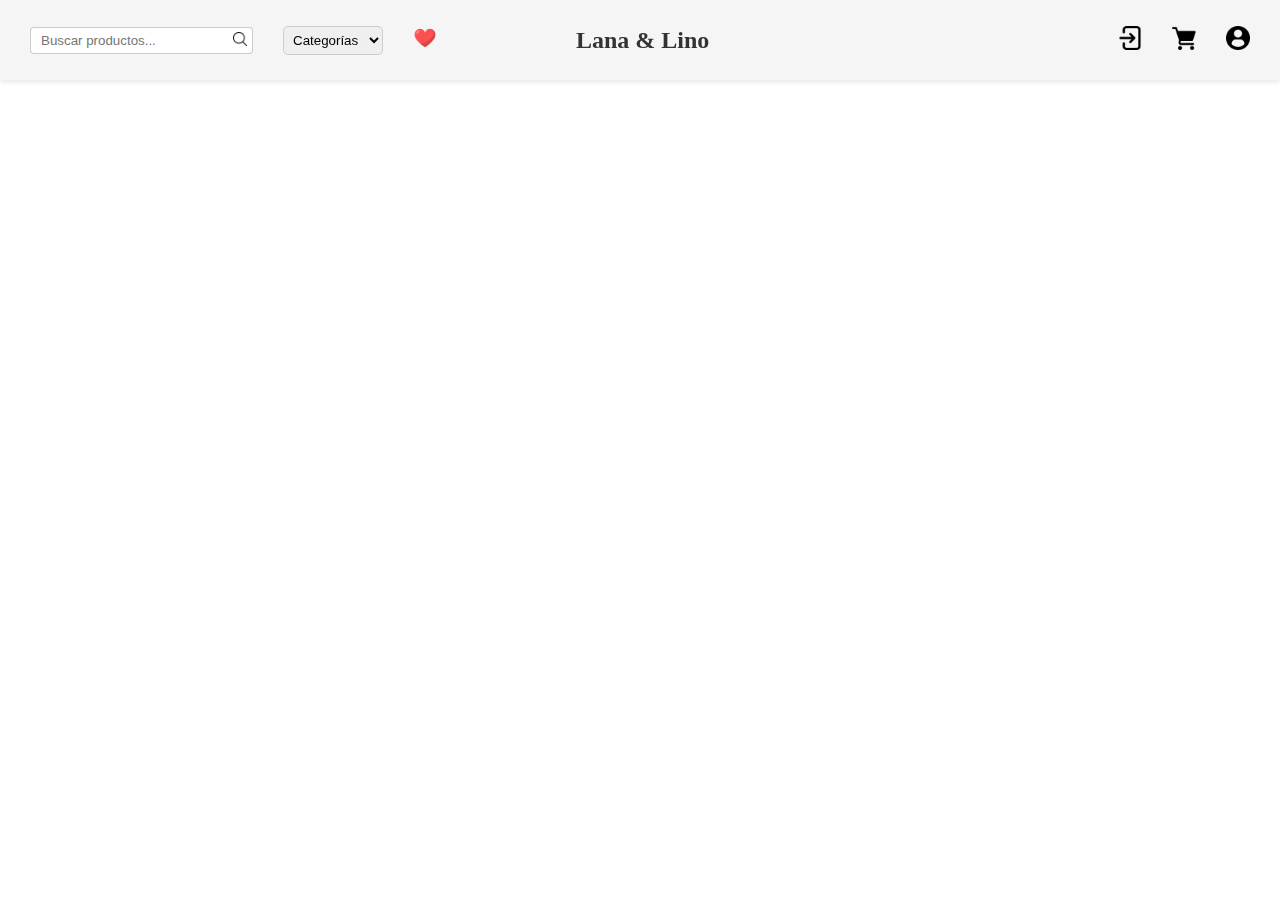
<file: index.html>
<!DOCTYPE html>
<html lang="en">

<head>
    <meta charset="UTF-8">
    <meta name="viewport" content="width=device-width, initial-scale=1.0">
    <title>Lana & Lino</title>
    <link rel="stylesheet" href="css/main.css">
</head>

<body>
    <header>
        <div class="header-izquierda">
            <form class="header-buscador">
                <input type="text" placeholder="Buscar productos..."/>
                <button type="submit"><img src="img/search-interface-symbol.png" alt="Buscar" id="icono_busqueda"/></button>
            </form>
            
            <div class="header-categorias">
                <select>
                    <option value="">Categorías</option>
                    <option value="productos">Productos</option>
                    <option value="ropa">Ropa</option>
                    <option value="decoracion">Decoración</option>
                    <option value="ofertas">Ofertas</option>
                </select>
            </div>

            <div class="header-favoritos">
                <button><img src="img/heart.png" alt="Favoritos"/></button>
            </div>
        </div>

        <h1 class="header-titulo">Lana & Lino</h1>

        <div class="header-derecha">
            <div class="header-sesion">
                <button><img src="img/log-in.png" alt="Sesión"/></button>
            </div>

            <div class="header-carrito">
                <button><img src="img/grocery-store.png" alt="Carrito"/></button>
            </div>

            <div class="header-usuario">
                <button><img src="img/profile-user.png" alt="Usuario"/></button>
            </div>
        </div>
    </header>

</body>

</html>
</file>
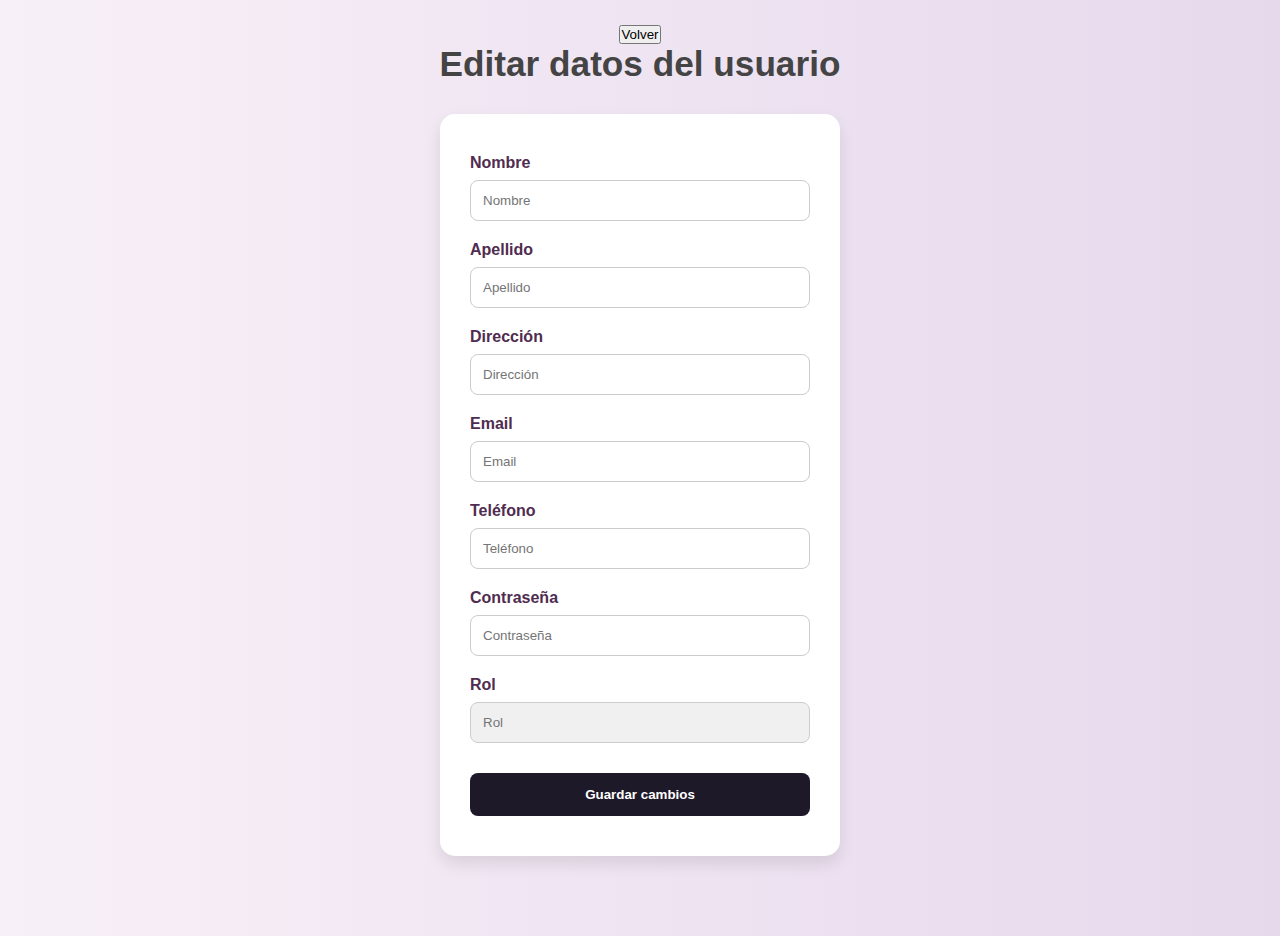
<file: pages/datos_usuario.html>
<!DOCTYPE html>
<html lang="es">

<head>
    <meta charset="UTF-8" />
    <meta name="viewport" content="width=device-width, initial-scale=1.0" />
    <title>Editar Usuario</title>
    <link rel="stylesheet" href="/css/datos_usuario.css" />
</head>

<body>
    <button type="button" onclick="window.location.href='/index.html'" class="btn-volver">Volver</button>

    <h2 class="titulo">Editar datos del usuario</h2>

    <form id="form_usuario">
        <div class="campo">
            <label for="nombre">Nombre</label>
            <input type="text" id="nombre" name="nombre" placeholder="Nombre" required />
        </div>
        <div class="campo">
            <label for="apellido">Apellido</label>
            <input type="text" id="apellido" name="apellido" placeholder="Apellido" required />
        </div>
        <div class="campo">
            <label for="direccion">Dirección</label>
            <input type="text" id="direccion" name="direccion" placeholder="Dirección" required />
        </div>
        <div class="campo">
            <label for="email">Email</label>
            <input type="email" id="email" name="email" placeholder="Email" required />
        </div>
        <div class="campo">
            <label for="telefono">Teléfono</label>
            <input type="text" id="telefono" name="telefono" placeholder="Teléfono" required />
        </div>
        <div class="campo">
            <label for="password">Contraseña</label>
            <input type="password" id="password" name="password" placeholder="Contraseña" />
        </div>
        <div class="campo">
            <label for="rol">Rol</label>
            <input type="text" id="rol" name="rol" placeholder="Rol" disabled />
        </div>
        <div class="campo campo_btn">
            <button type="submit">Guardar cambios</button>
        </div>
    </form>

    <script src="/js/datos_usuario.js"></script>
</body>

</html>
</file>
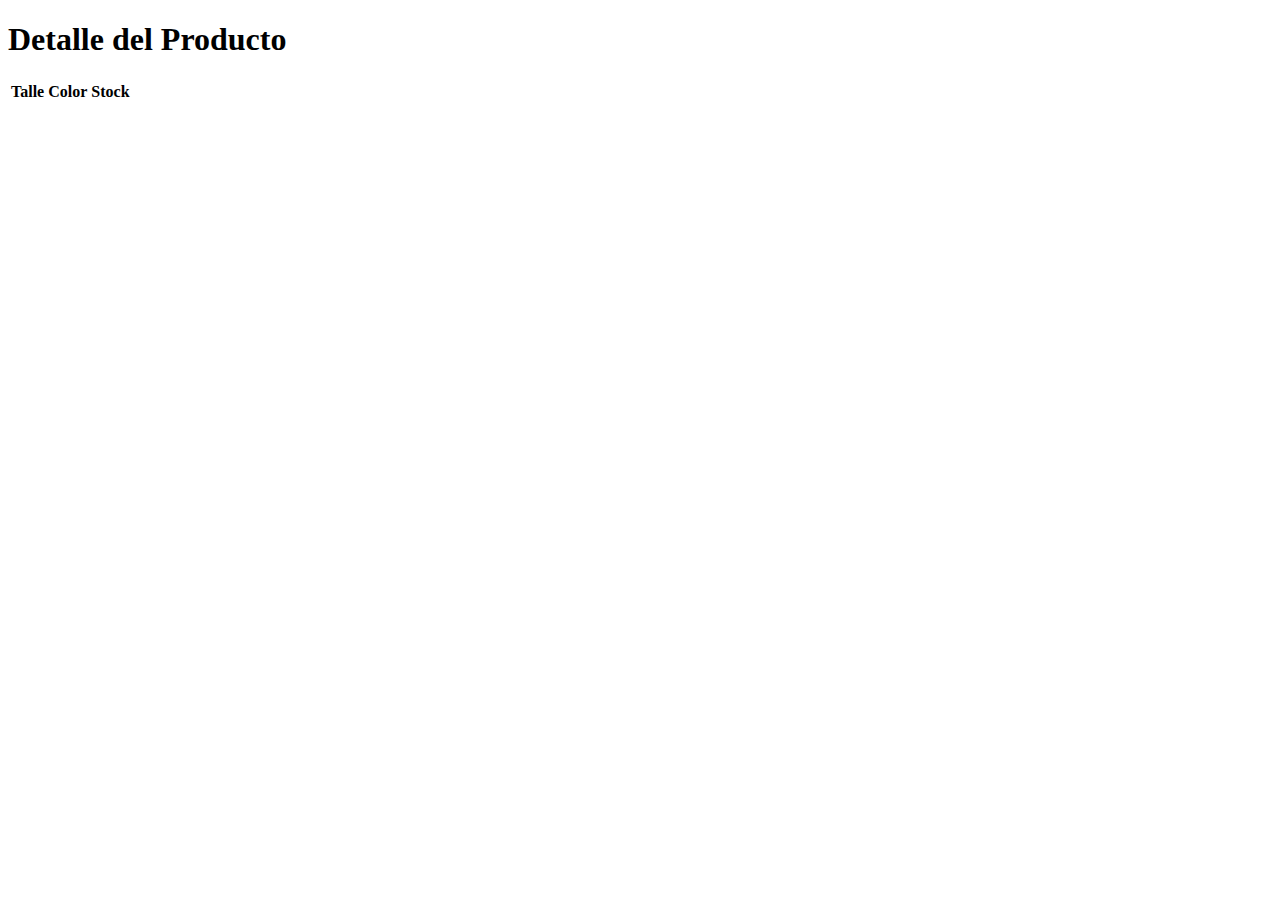
<file: pages/detalleProducto.html>
<!DOCTYPE html>
<html lang="es">
<head>
    <meta charset="UTF-8">
    <title>Detalle del Producto</title>
</head>
<body>

    <h1>Detalle del Producto</h1>

    <div class="producto" id="infoProducto">
        <!-- Aquí se mostrará la info del producto -->
    </div>

    <table id="tablaInventario">
        <thead>
            <tr>
                <th>Talle</th>
                <th>Color</th>
                <th>Stock</th>
            </tr>
        </thead>
        <tbody>
            <!-- Inventario se carga aquí -->
        </tbody>
    </table>

    <script src="/js/detalleProducto.js"></script>
</body>
</html>
</file>
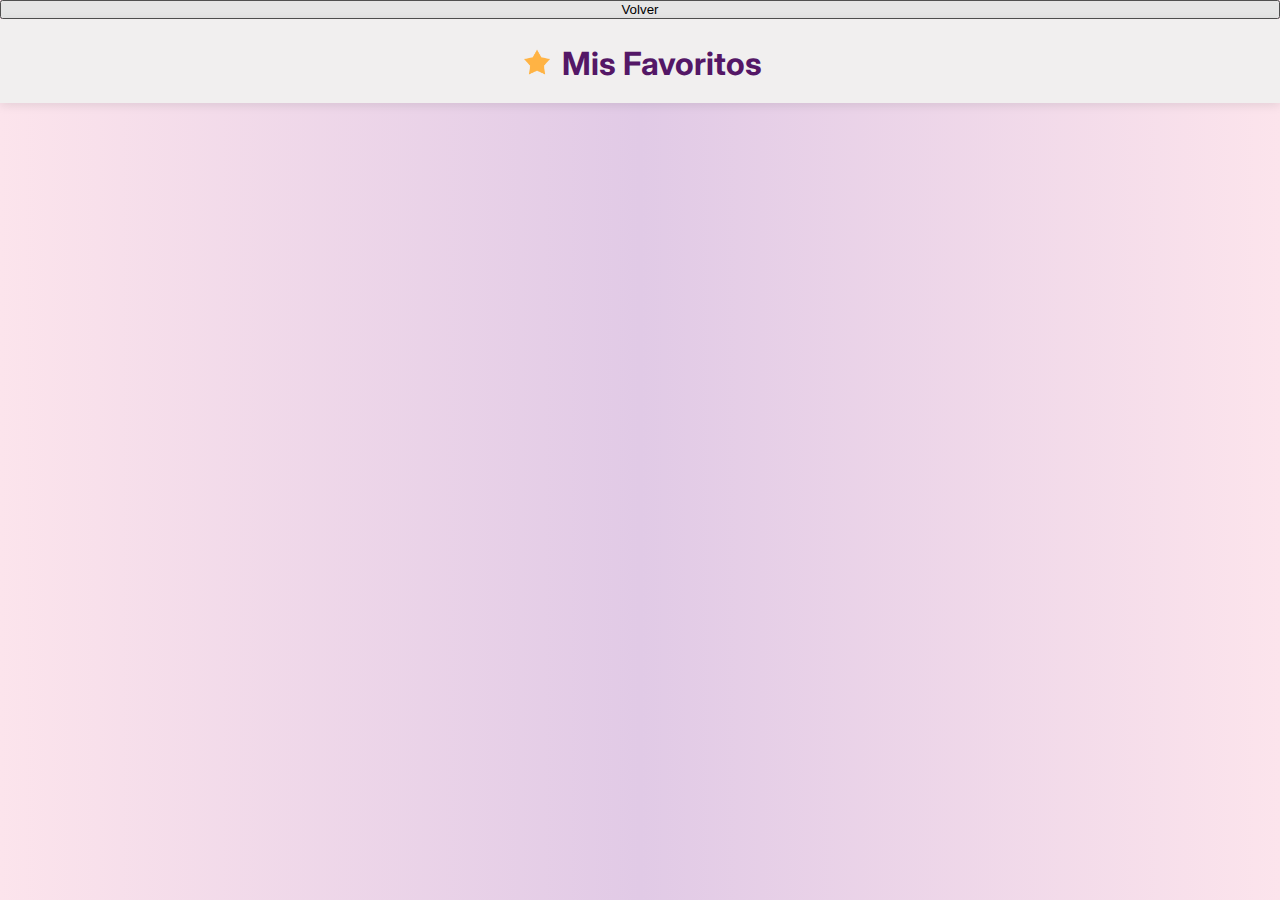
<file: pages/favoritos.html>
<!DOCTYPE html>
<html lang="es">

<head>
    <meta charset="UTF-8" />
    <title>Mis Favoritos</title>
    <meta name="viewport" content="width=device-width, initial-scale=1.0" />
    <link rel="stylesheet" href="/css/favoritos.css" />
    <link href="https://fonts.googleapis.com/css2?family=Inter:wght@400;600&display=swap" rel="stylesheet">
</head>

<body>
    <button type="button" onclick="window.location.href='/index.html'" class="btn-volver">Volver</button>
    <header>
        <h1><img src="/img/star.png" alt="" class="estrella"> Mis Favoritos</h1>
    </header>

    <main>
        <div id="favoritos-container" class="productos-grid"></div>
    </main>

    <script src="/js/favoritos.js"></script>
</body>

</html>
</file>
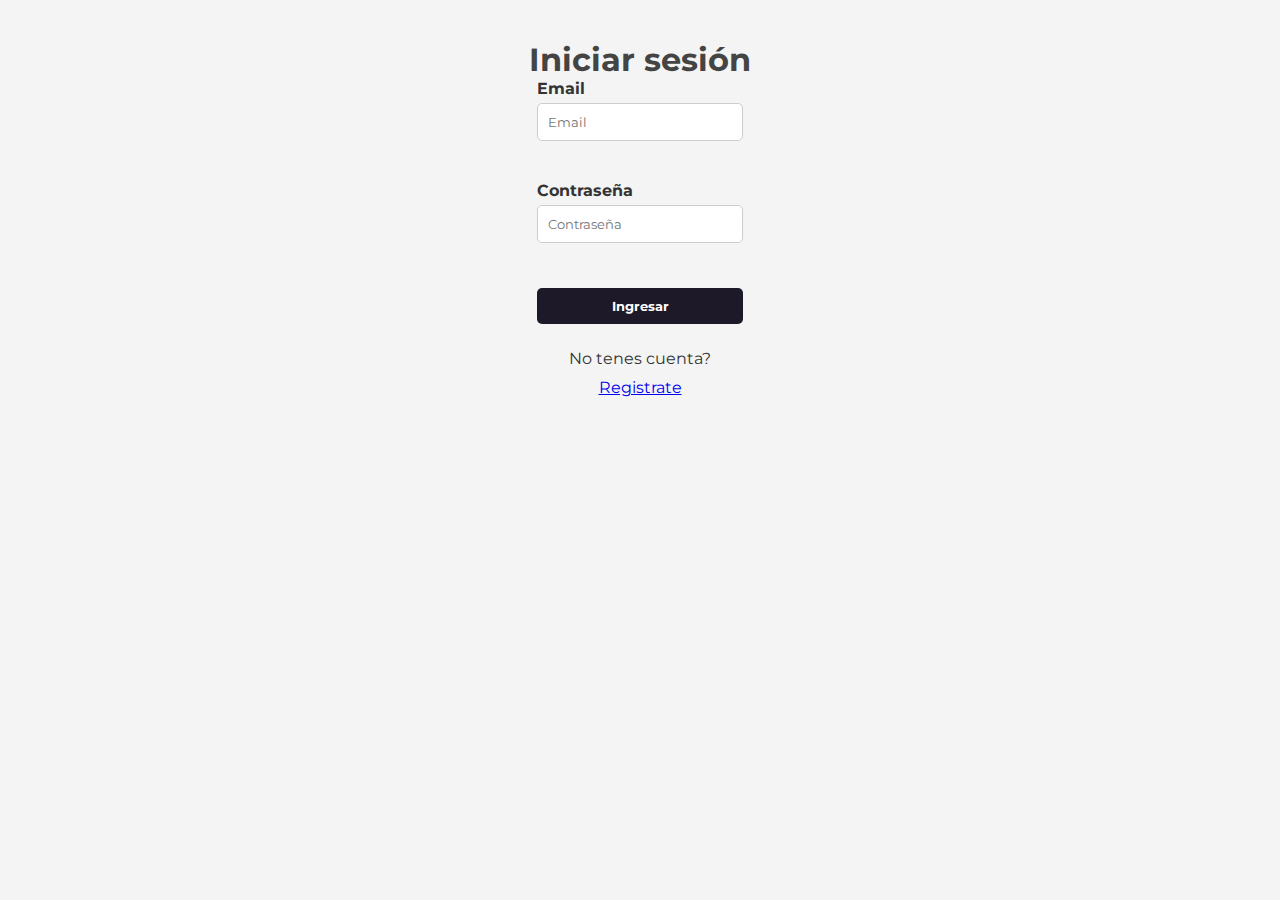
<file: pages/login.html>
<!DOCTYPE html>
<html lang="es">

<head>
    <meta charset="UTF-8" />
    <meta name="viewport" content="width=device-width, initial-scale=1.0">
    <title>Iniciar sesión - Lana & Lino</title>
    <link rel="stylesheet" href="/css/registro.css" />
    <link href="https://fonts.googleapis.com/css2?family=Montserrat:wght@400;600&display=swap" rel="stylesheet">
    <link rel="stylesheet" href="/css/login.css">
</head>

<body>
    <div class="titulo">
        <h1>Iniciar sesión</h1>
    </div>
    <form id="form_login">
        <div class="campo">
            <label for="email">Email</label>
            <input type="email" name="email" id="email" placeholder="Email" required />
        </div>

        <div class="campo">
            <label for="password">Contraseña</label>
            <input type="password" name="password" id="password" placeholder="Contraseña" required />
        </div>

        <div class="campo campo_btn">
            <button type="submit">Ingresar</button>
        </div>

        <div class="registro">
            <p>No tenes cuenta?</p>
            <a href="registro.html">Registrate</a>
        </div>
    </form>

    <script src="/js/login.js"></script>
</body>

</html>
</file>
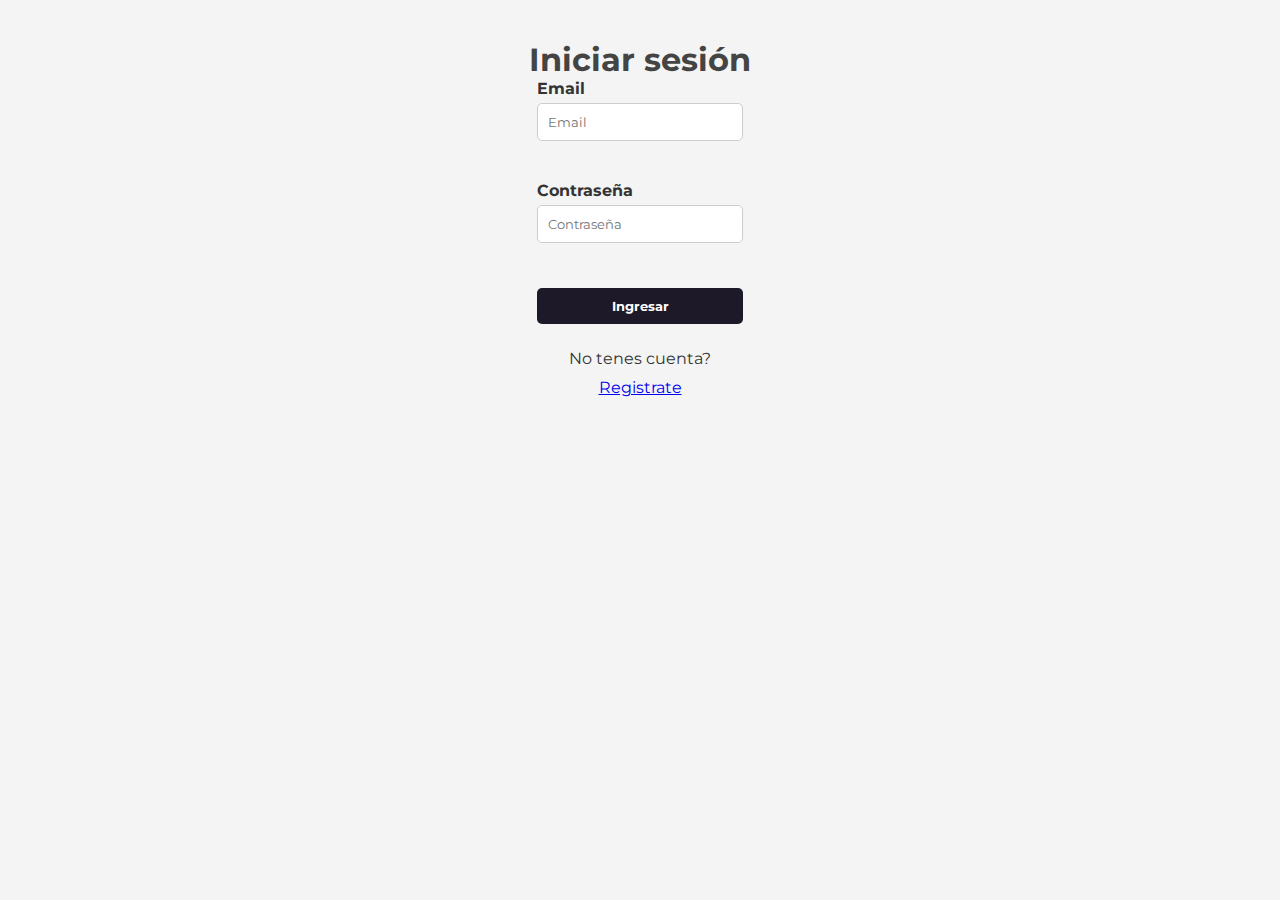
<file: pages/productos.html>
<!DOCTYPE html>
<html lang="es">

<head>
    <meta charset="UTF-8" />
    <meta name="viewport" content="width=device-width, initial-scale=1.0" />
    <title>Gestión de Productos</title>
    <link rel="stylesheet" href="/css/productos.css" />
</head>

<body>
    <main class="container">
        <h1>Gestión de Productos</h1>
        <h2>Crear nueva categoría</h2>

        <div class="categoria-container">
            <form id="formCategoria">
                <input type="text" id="nombreCategoria" placeholder="Nombre de la categoría" required />
                <button type="submit">Crear categoría</button>
            </form>
        </div>

        <button id="btnMostrarFormulario" class="btn-agregar-producto">Agregar producto</button>

        <form id="formProducto" class="formulario oculto">
            <h3>Nuevo Producto</h2>
            <input type="text" id="nombre" placeholder="Nombre" required />
            <textarea id="descripcion" placeholder="Descripción" required></textarea>
            <input type="number" id="precio" placeholder="Precio" required />

            <select id="genero" required>
                <option value="">Género</option>
                <option value="Hombre">Hombre</option>
                <option value="Mujer">Mujer</option>
                <option value="Unisex">Unisex</option>
            </select>

            <label>Color:</label>
            <input type="text" id="color" />

            <label>Stock por talle:</label>
            <div class="talles">
                <div>
                    <label>S:</label><input type="number" min="0" id="stock_s" value="0" />
                </div>
                <div>
                    <label>M:</label><input type="number" min="0" id="stock_m" value="0" />
                </div>
                <div>
                    <label>L:</label><input type="number" min="0" id="stock_l" value="0" />
                </div>
                <div>
                    <label>XL:</label><input type="number" min="0" id="stock_xl" value="0" />
                </div>
            </div>

            <label for="categoria">Categoría:</label>
            <select id="categoria" required>
                <option value="">Seleccionar categoría</option>
                <!-- Las opciones se cargarán dinámicamente -->
            </select>

            <input type="text" id="imagen" placeholder="URL de la imagen" required />

            <button type="submit">Guardar producto</button>
        </form>

        <section id="listadoCategorias" class="categorias-container">
            <!-- Aquí irán las categorías con sus productos -->
        </section>
    </main>

    <script src="/js/productos.js"></script>
</body>

</html>
</file>
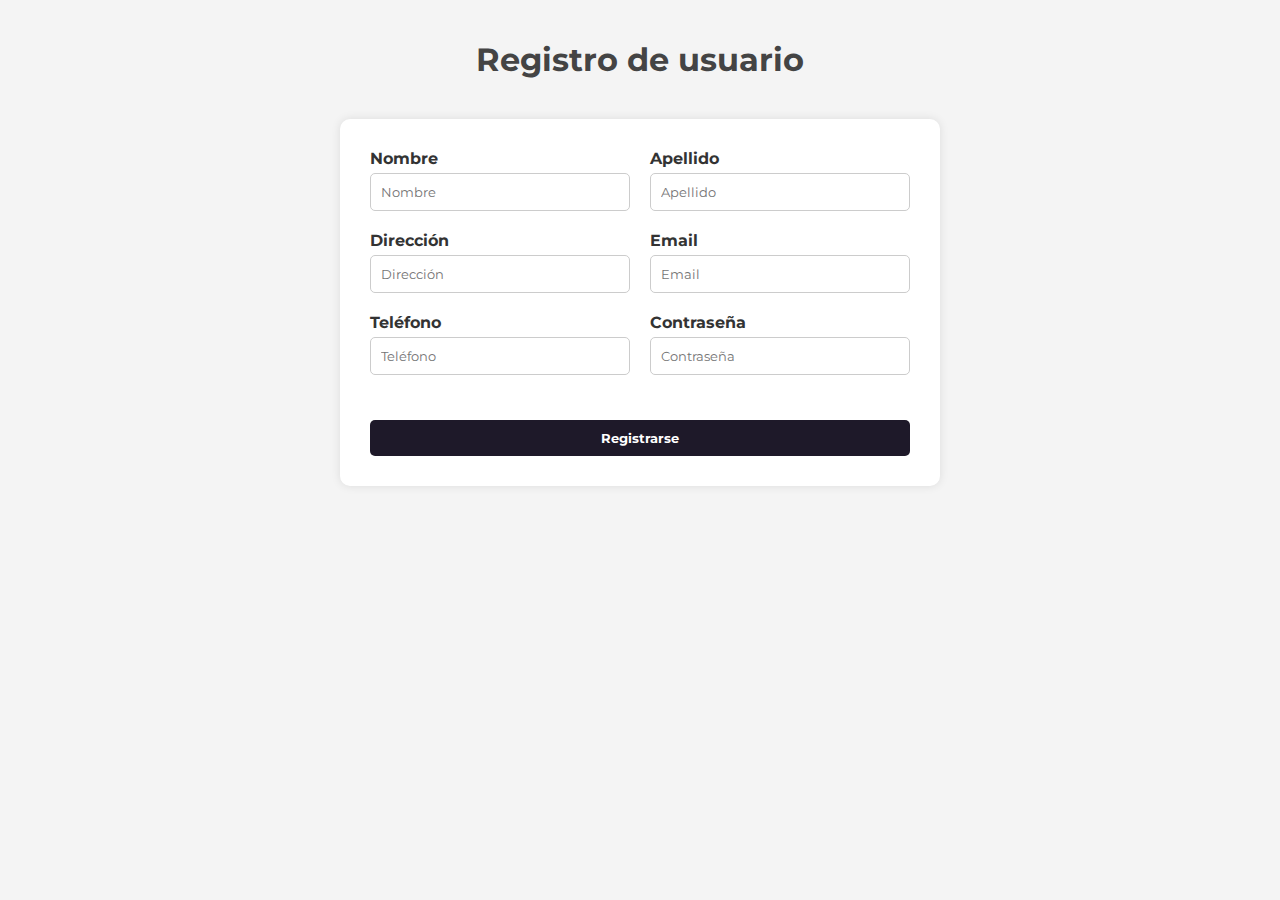
<file: pages/registro.html>
<!DOCTYPE html>
<html lang="es">

<head>
    <meta charset="UTF-8" />
    <meta name="viewport" content="width=device-width, initial-scale=1.0">
    <title>Registrarse - Lana & Lino</title>
    <link rel="stylesheet" href="/css/registro.css" />
    <link href="https://fonts.googleapis.com/css2?family=Montserrat:wght@400;600&display=swap" rel="stylesheet">
</head>

<body>
    <div class="titulo">
        <h1>Registro de usuario</h1>
    </div>
    <form id="form_registro">
        <div class="campo">
            <label for="nombre">Nombre</label>
            <input type="text" name="nombre" id="nombre" placeholder="Nombre" required />
        </div>

        <div class="campo">
            <label for="apellido">Apellido</label>
            <input type="text" name="apellido" id="apellido" placeholder="Apellido" required />
        </div>

        <div class="campo">
            <label for="direccion">Dirección</label>
            <input type="text" name="direccion" id="direccion" placeholder="Dirección" required />
        </div>

        <div class="campo">
            <label for="email">Email</label>
            <input type="email" name="email" id="email" placeholder="Email" required />
        </div>

        <div class="campo">
            <label for="telefono">Teléfono</label>
            <input type="tel" name="telefono" id="telefono" placeholder="Teléfono" required />
        </div>

        <div class="campo">
            <label for="password">Contraseña</label>
            <input type="password" name="password" id="password" placeholder="Contraseña" required />
        </div>

        <div class="campo">
            <select name="rol" id="rol" hidden>
                <option value="usuario" selected>Usuario</option>
            </select>
        </div>

        <div class="campo campo_btn">
            <button type="submit">Registrarse</button>
        </div>
    </form>
    <script src="/js/registro.js"></script>
</body>

</html>
</file>
<file: css/main.css>
* {
    /* Asi el ancho y alto de todos los elementos van a incluir el padding y el border */
    box-sizing: border-box;
    margin: 0;
    padding: 0;
}

header {
    position: fixed;
    top: 0;
    width: 100%;
    height: 80px;
    background-color: #f5f5f5;
    display: flex;
    align-items: center;
    justify-content: space-between;
    padding: 0 30px;
    z-index: 100;
    box-shadow: 0 2px 5px #0000001a;
}

.header-titulo {
    position: absolute;
    left: 45%;
    font-size: 24px;
    color: #333;
}

.header-izquierda,
.header-derecha {
    display: flex;
    align-items: center;
    gap: 30px;
}

.header-buscador {
    display: flex;
    align-items: center;
}

.header-buscador input {
    padding: 5px 10px;
    border: 1px solid #ccc;
    border-right: none;
    border-radius: 4px 0 0 4px;
}

input:focus {
    outline: none;
}

.header-buscador button {
    padding: 4px 5px;
    border: 1px solid #ccc;
    border-left: none;
    border-radius: 0 4px 4px 0;
    background-color: #ffffff;
    cursor: pointer;
}

#icono_busqueda {
    width: 14px;
    height: 14px;
}

.header-categorias select {
    padding: 5px;
    border-radius: 5px;
    border: 1px solid #ccc;
}

header button {
    background: none;
    border: none;
    cursor: pointer;
}

header button img {
    width: 24px;
    height: 24px;
}

body {
    /* Como el header tiene position fixed no ocupa espacio en el dom
    entonces el contenido puede quedar escondido detras del header, esta
    es la manera de solucionarlo */
    padding-top: 80px;
}
</file>
<file: css/datos_usuario.css>
* {
    box-sizing: border-box;
    margin: 0;
    padding: 0;
    font-family: "Segoe UI", Tahoma, Geneva, Verdana, sans-serif;
}

body {
    background: linear-gradient(to right, #f8f0f8, #e6d9ec);
    display: flex;
    flex-direction: column;
    align-items: center;
    min-height: 100vh;
    padding-top: 25px;
    /* color: #2c3e50; */
}

.titulo {
    font-size: 2.2rem;
    margin-bottom: 30px;
    color: #444;
}

form {
    background-color: #ffffff;
    width: 90%;
    max-width: 400px;
    padding: 40px 30px;
    border-radius: 15px;
    box-shadow: 0 8px 16px #0000001a;
    display: flex;
    flex-direction: column;
    gap: 20px;
    margin-bottom: 80px;
}

.campo {
    display: flex;
    flex-direction: column;
}

.campo label {
    font-weight: 600;
    margin-bottom: 8px;
    color: #502c50;
}

.campo input {
    padding: 12px;
    border: 1px solid #ccc;
    border-radius: 8px;
    transition: border-color 0.3s, box-shadow 0.3s;
}

.campo input:focus {
    border-color: #e25dcc;
    outline: none;
    box-shadow: 0 0 0 2px #e25daf33;
}

.campo input[disabled] {
    background-color: #f0f0f0;
    color: #999;
    cursor: not-allowed;
}

.campo_btn {
    margin-top: 10px;
}

.campo_btn button {
    padding: 14px;
    background-color: #1e1929;
    color: white;
    border: none;
    border-radius: 8px;
    font-weight: bold;
    cursor: pointer;
    transition: background-color 0.3s, transform 0.1s;
}

.campo_btn button:hover {
    background-color: #5f3e58;
    /* scale() es una función de transformación que se usa con la propiedad transform */
    /* Sirve para escalar (agrandar o achicar) un elemento en la pantalla sin cambiar su tamaño real, solo su presentación visual. */
    /*  X = 1 → el tamaño no cambia.

        X > 1 → el elemento se agranda.

        X < 1 → el elemento se achica */
    transform: scale(1.02);
}
</file>
<file: css/favoritos.css>
* {
    box-sizing: border-box;
    margin: 0;
    padding: 0;
}

body {
    display: flex;
    flex-direction: column;
    min-height: 100vh;
    background: linear-gradient(to right, #fce4ec, #e1cae6, #fce4ec);
}

header {
    font-family: 'Inter', sans-serif;
    width: 100vw;
    padding: 20px;
    background-color: #f1efef;
    box-shadow: 0 2px 10px rgba(0,0,0,0.1);
    text-align: center;
}

header h1 {
    font-size: 2rem;
    color: #541766;
}

.estrella {
    width: 36px;
    height: 36px;
    position: relative;
    top: 5px;
}

main {
    padding: 30px 20px;
}

.productos-grid {
    padding: 20px 100px;
    display: grid;
    gap: 15px;
    grid-template-columns: repeat(auto-fill, minmax(230px, 1fr));
}

.tarjeta {
    max-width: 250px;
    max-height: 500px;
    margin-top: 20px;
    background-color: #ffffff;
    border-radius: 14px;
    box-shadow: 0 6px 14px #0000001a;
    display: flex;
    flex-direction: column;
    padding: 15px;
    align-items: center;
    text-align: center;
    transition: transform 0.2s, box-shadow 0.2s;
}

.tarjeta:hover {
    transform: translateY(-3px);
    box-shadow: 0 10px 18px #00000026;
}

.img-producto {
    width: 100%;
    height: auto;
    max-height: 200px;
    max-width: 200px;
    object-fit: cover;
    object-position: top;
    border-radius: 10px;
    margin-bottom: 10px;
}

.tarjeta strong {
    font-size: 1.05rem;
    color: #502c50;
    margin-top: 10px;
    margin-bottom: 20px;
}

.tarjeta p {
    font-size: 1rem;
    color: #777;
    margin: 0;
}
</file>
<file: css/registro.css>
* {
    box-sizing: border-box;
    margin: 0;
    padding: 0;
    font-family: "Montserrat", sans-serif;
}

body {
    background-color: #f4f4f4;
    color: #333;
    min-height: 100vh;
    display: flex;
    flex-direction: column;
    align-items: center;
    padding-top: 40px;
}

.titulo h1 {
    font-size: 2rem;
    color: #444;
}

#form_registro {
    display: grid;
    grid-template-columns: 1fr 1fr;
    gap: 20px;
    width: 90%;
    max-width: 600px;
    padding: 30px;
    background-color: #ffffff;
    border-radius: 10px;
    box-shadow: 0 0 10px #0000001a;
    margin-top: 40px;
}

.campo {
    display: flex;
    flex-direction: column;
}

.campo label {
    font-weight: bold;
    margin-bottom: 5px;
}

.campo input,
.campo select {
    padding: 10px;
    border: 1px solid #ccc;
    border-radius: 5px;
    width: 100%;
    transition: border-color 0.2s;
}

.campo input:focus,
.campo select:focus {
    border-color: #968de9;
    outline: none;
}

.campo_btn {
    margin-top: 5px;
    grid-column: span 2;
}

.campo button {
    padding: 10px 20px;
    background-color: #1e1929;
    color: #ffffff;
    border: none;
    border-radius: 5px;
    font-weight: bold;
    cursor: pointer;
    transition: background-color 0.3s;
}

.campo button:hover {
    background-color: #523b81;
}
</file>
<file: css/login.css>
form {
    display: flex;
    flex-direction: column;
    max-width: 400px;
    gap: 40px;
}

.registro {
    margin-top: -15px;
    text-align: center;
    display: flex;
    flex-direction: column;
    gap: 10px;
}

.registro a:active {
    color: #523b81;
}

.registro a:hover {
    color: #a791ce;
}
</file>
<file: css/productos.css>
body {
    font-family: Arial, sans-serif;
    margin: 0;
    background: #f4f4f4;
}

.container {
    padding: 2rem;
    max-width: 1000px;
    margin: auto;
}

h1 {
    text-align: center;
    margin-bottom: 1.5rem;
}

button {
    background-color: #007bff;
    color: white;
    border: none;
    padding: 0.5rem 1rem;
    cursor: pointer;
    border-radius: 4px;
    margin-bottom: 1rem;
}

button:hover {
    background-color: #0056b3;
}

.formulario {
    background: white;
    padding: 1rem;
    margin-bottom: 2rem;
    border-radius: 6px;
    box-shadow: 0 2px 4px rgba(0,0,0,0.1);
}

.formulario input,
.formulario textarea,
.formulario select {
    width: 96%;
    padding: 0.5rem;
    margin-bottom: 0.75rem;
    border: 1px solid #ccc;
    border-radius: 4px;
}

.talles {
    display: flex;
    gap: 1rem;
    margin-bottom: 1rem;
}

.oculto {
    display: none;
}

.categoria-titulo {
    font-size: 1.25rem;
    margin-top: 2rem;
    border-bottom: 2px solid #ccc;
    padding-bottom: 0.3rem;
}

.productos-grid {
    display: flex;
    flex-wrap: wrap;
    gap: 1rem;
    margin-top: 1rem;
}

.tarjeta {
    background: white;
    border-radius: 6px;
    box-shadow: 0 2px 4px rgba(0,0,0,0.1);
    width: 220px;
    padding: 0.75rem;
    position: relative;
    display: flex;
    flex-direction: column;
    justify-content: space-between;
}

.tarjeta img {
    width: 100%;
    height: 150px;
    object-fit: cover;
    border-radius: 4px;
    margin-bottom: 0.5rem;
}

.tarjeta .descripcion {
    flex-grow: 1;
    font-size: 0.9rem;
    margin-bottom: 0.5rem;
}

.tarjeta button {
    position: absolute;
    bottom: 10px;
    font-size: 0.8rem;
    padding: 0.3rem 0.6rem;
}

.btn-editar {
    left: 10px;
    background-color: #28a745;
}

.btn-eliminar {
    right: 10px;
    background-color: #dc3545;
}

.oculto {
  display: none;
}
</file>
